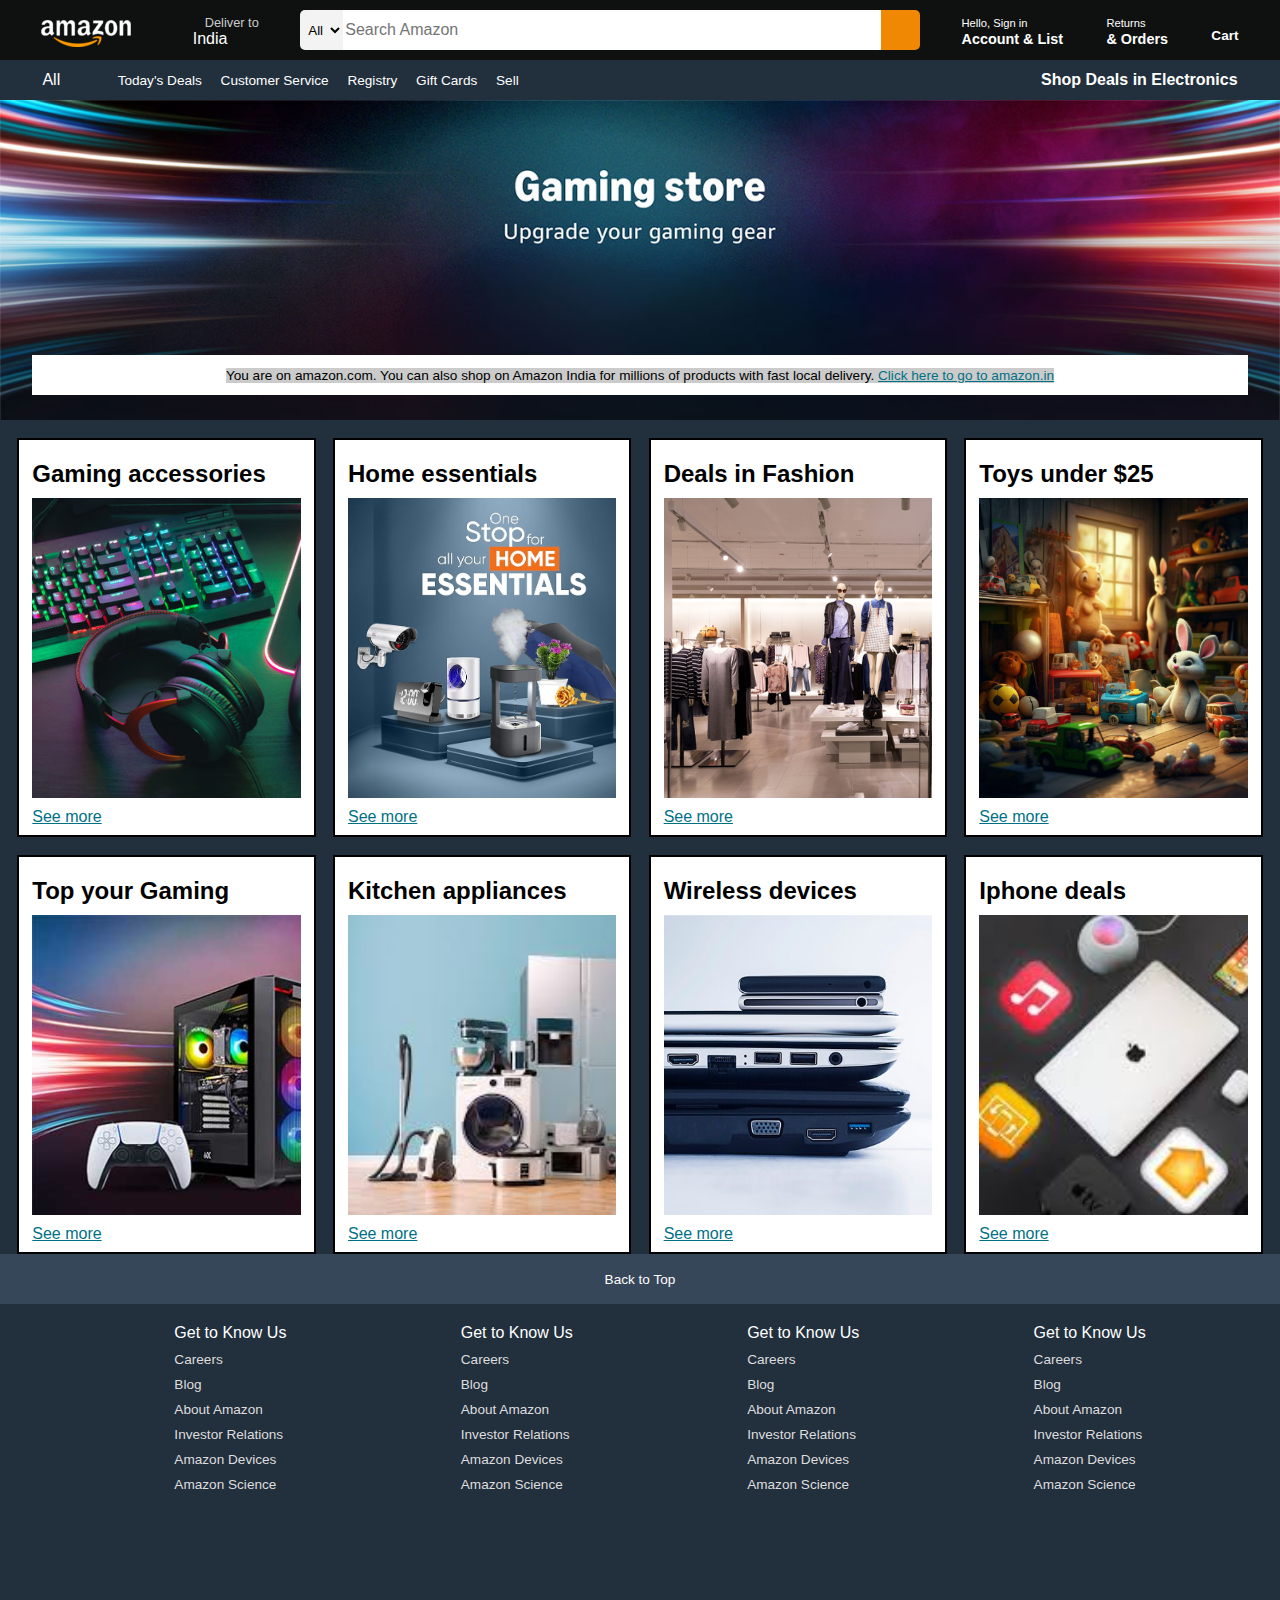
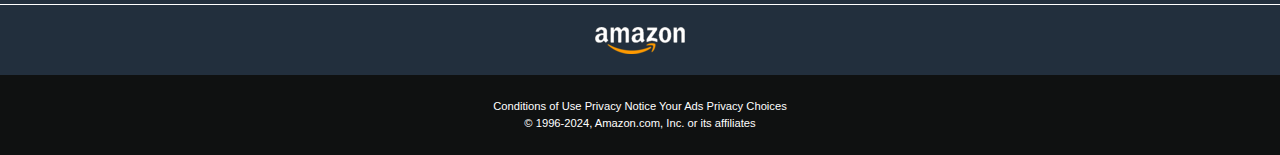
<file: index.html>
<!DOCTYPE html>
<html lang="en">
<head>
    <meta charset="UTF-8">
    <meta name="viewport" content="width=device-width, initial-scale=1.0">
    <title>Amazon</title>
    <link rel="stylesheet" href="project.css">
    <link rel="stylesheet" href="https://cdnjs.cloudflare.com/ajax/libs/font-awesome/6.6.0/css/all.min.css" integrity="sha512-Kc323vGBEqzTmouAECnVceyQqyqdsSiqLQISBL29aUW4U/M7pSPA/gEUZQqv1cwx4OnYxTxve5UMg5GT6L4JJg==" crossorigin="anonymous" referrerpolicy="no-referrer" /> <!--IT'S A TAG WHICH LINKS THE FONT PROVIDING WEBSITE TO OUR HTML FILE DIRECTLY. SO, THAT WE CAN USE THOSE FONTS. FOR THIS TYPE OF TAG GO TO "cdnjs". -->
</head>
<body>
    <header>
        <div class="navbar">
            <!-- Amazon-Logo Box1 -->
            <div class="nav-logo border">
                <div class="logo">
                </div>
            </div>

            <!-- Address box2 -->
            <div class="nav-address border">
                <p class="deliver">Deliver to</p>
                <div class="add-icon" style="margin-left: 5px;">
                    <i class="fa-solid fa-location-dot"></i>
                    <p class="india">India</p>
                </div>
    
            </div>

            <!-- Search bar box3 -->
            <div class="nav-search">
                <select class="selecting" name="" id="">
                    <option value="">All</option>
                </select>
                <input type="text" name="" id="" placeholder="Search Amazon" class="input">
                <div class="search-icon">
                    <i class="fa-solid fa-magnifying-glass"></i>
                </div>
            </div>

            <!-- Sign-in box4 -->
             <div class="nav-sign border">
                <p><span>Hello, Sign in</span></p>
                <p class="nav-second">Account & List</p>
             </div>
            
            <!-- Returns box5 -->
            <div class="nav-return border">
                <p><span>Returns</span></p>
                <p class="nav-second">& Orders</p>
            </div>

            <!-- Cart box6 -->
            <div class="cart border">
                <i class="fa-solid fa-cart-shopping"></i>
                Cart
            </div>
        </div>

        <!-- Panel -->
        <div class="panel">

            <div class="panel-all border">
                <i class="fa-solid fa-bars"></i>
                All
            </div>

            <div class="panel-opts">
                <p>Today's Deals</p>
                <p>Customer Service</p>
                <p>Registry</p>
                <p>Gift Cards</p>
                <p>Sell</p>
            </div>

            <div class="panel-deals border">
                Shop Deals in Electronics
            </div>
        </div>
    </header>

    <!-- hero section -->
    <div class="hero">
        <div class="hero-msg">
            <p>You are on amazon.com. You can also shop on Amazon India for millions of products with fast local delivery. <a href="https://www.amazon.in/?ref=aisgw_intl_stripe_in" target="_main">Click here to go to amazon.in</a></p>
        </div>
    </div>

    <div class="shop">
        <div class="box1 box">
            <div class="box-content">
                <h2>Gaming accessories</h2>
                <div class="box-img" style="background-image: url('box1.jpg')">
                </div>
                <p><a href="https://www.amazon.com/b/?_encoding=UTF8&node=23508887011&pd_rd_w=dWbsH&content-id=amzn1.sym.12129333-2117-4490-9c17-6d31baf0582a&pf_rd_p=12129333-2117-4490-9c17-6d31baf0582a&pf_rd_r=MR93XGWG87G51H5DHJHW&pd_rd_wg=lR1a3&pd_rd_r=1aee6f48-3a03-4644-a28d-d9bc9d1b8031&ref_=pd_hp_d_atf_unk" target="_main">See more</a></p>
            </div>
        </div>
        <div class="box2 box">
            <div class="box-content">
                <h2>Home essentials</h2>
                <div class="box-img" style="background-image: url('box2.jpg')">
                </div>
                <p><a href="https://www.amazon.com/s?k=home&_encoding=UTF8&content-id=amzn1.sym.83009b1f-702c-4be7-814b-0240b8f687d2&pd_rd_r=1aee6f48-3a03-4644-a28d-d9bc9d1b8031&pd_rd_w=febLv&pd_rd_wg=lR1a3&pf_rd_p=83009b1f-702c-4be7-814b-0240b8f687d2&pf_rd_r=MR93XGWG87G51H5DHJHW&ref=pd_hp_d_atf_unk" target="_main">See more</a></p>
            </div>
        </div>
        <div class="box3 box">
            <div class="box-content">
                <h2>Deals in Fashion</h2>
                <div class="box-img" style="background-image: url('box3.jpg')">
                </div>
                <p><a href="https://www.amazon.com/gp/goldbox/?ie=UTF8&ref_=nav_cs_gb&deals-widget=%257B%2522version%2522%253A1%252C%2522viewIndex%2522%253A0%252C%2522presetId%2522%253A%252215E8DB96732AF8CA9C14916141BB1C4C%2522%252C%2522departments%2522%253A%255B%25227147440011%2522%252C%25227192394011%2522%252C%2522679337011%2522%252C%25226358543011%2522%255D%252C%2522sorting%2522%253A%2522FEATURED%2522%257D&pd_rd_w=YmIqK&content-id=amzn1.sym.56e14e61-447a-443b-9528-4b285fddeeac&pf_rd_p=56e14e61-447a-443b-9528-4b285fddeeac&pf_rd_r=MR93XGWG87G51H5DHJHW&pd_rd_wg=lR1a3&pd_rd_r=1aee6f48-3a03-4644-a28d-d9bc9d1b8031&discounts-widget=%2522%257B%255C%2522state%255C%2522%253A%257B%255C%2522refinementFilters%255C%2522%253A%257B%257D%257D%252C%255C%2522version%255C%2522%253A1%257D%2522&bubble-id=15E8DB96732AF8CA9C14916141BB1C4C" target="_main">See more</a></p>
            </div>
        </div>
        <div class="box4 box">
            <div class="box-content">
                <h2>Toys under $25</h2>
                <div class="box-img" style="background-image: url('box4.jpg')">
                </div>
                <p><a href="https://www.amazon.com/s?k=toys&rh=p_36%3A-2500&_encoding=UTF8&content-id=amzn1.sym.44da4965-9668-4613-bec2-a3a75f0c2ad4&pd_rd_r=1aee6f48-3a03-4644-a28d-d9bc9d1b8031&pd_rd_w=w7D8G&pd_rd_wg=lR1a3&pf_rd_p=44da4965-9668-4613-bec2-a3a75f0c2ad4&pf_rd_r=MR93XGWG87G51H5DHJHW&ref=pd_hp_d_atf_unk" target="_main">See more</a></p>
            </div>
        </div>
        <div class="box5 box">
            <div class="box-content">
                <h2>Top your Gaming</h2>
                <div class="box-img" style="background-image: url('box5.jpg')">
                </div>
                <p><a href="https://www.amazon.com/s?k=gaming&_encoding=UTF8&content-id=amzn1.sym.5b60f7cf-8cdf-42b5-80ee-74f9ab340b5d&pd_rd_r=6a21841b-a8b5-4493-b4f4-e4b35d175219&pd_rd_w=LeEIk&pd_rd_wg=qaG4Y&pf_rd_p=5b60f7cf-8cdf-42b5-80ee-74f9ab340b5d&pf_rd_r=1XEGTSCGTJZ9GZP0Q8AJ&ref=pd_hp_d_atf_unk" target="_main">See more</a></p>
            </div>
        </div>
        <div class="box6 box">
            <div class="box-content">
                <h2>Kitchen appliances</h2>
                <div class="box-img" style="background-image: url('box6.jpg')">
                </div>
                <p><a href="https://www.amazon.com/s?k=kitchen+products&_encoding=UTF8&content-id=amzn1.sym.2f889ce0-246f-467a-a086-d9a721167240&pd_rd_r=6a21841b-a8b5-4493-b4f4-e4b35d175219&pd_rd_w=zi2o0&pd_rd_wg=qaG4Y&pf_rd_p=2f889ce0-246f-467a-a086-d9a721167240&pf_rd_r=1XEGTSCGTJZ9GZP0Q8AJ&ref=pd_hp_d_atf_unk" target="_main">See more</a></p>
            </div>
        </div>
        <div class="box7 box">
            <div class="box-content">
                <h2>Wireless devices</h2>
                <div class="box-img" style="background-image: url('box7.jpg')">
                </div>
                <p><a href="https://www.amazon.com/s?k=electronics&_encoding=UTF8&content-id=amzn1.sym.69a935ef-cee6-41d5-aefa-c36bfc7821bc&pd_rd_r=8535afbc-4209-4ab3-84f9-c9a6b6db3ed3&pd_rd_w=RBBJP&pd_rd_wg=bY0Ym&pf_rd_p=69a935ef-cee6-41d5-aefa-c36bfc7821bc&pf_rd_r=1XEGTSCGTJZ9GZP0Q8AJ&ref=pd_hp_d_btf_unk" target="_main">See more</a></p>
            </div>
        </div>
        <div class="box8 box">
            <div class="box-content">
                <h2>Iphone deals</h2>
                <div class="box-img" style="background-image: url('box8.jpg')">
                </div>
                <p><a href="https://www.amazon.com/s?k=apple+devices&crid=CY54CJQB6KDN&sprefix=apple+de%2Caps%2C374&ref=nb_sb_ss_ts-doa-p_3_8" target="_main">See more</a></p>
            </div>
        </div>
    </div>

    <footer>
        <div class="foot-panel1">
            Back to Top
        </div>

        <div class="foot-panel2">
            <ul>
                <p>Get to Know Us</p>
                <a>Careers</a>
                <a>Blog</a>
                <a>About Amazon</a>
                <a>Investor Relations</a>
                <a>Amazon Devices</a>
                <a>Amazon Science</a>  
            </ul>
            <ul>
                <p>Get to Know Us</p>
                <a>Careers</a>
                <a>Blog</a>
                <a>About Amazon</a>
                <a>Investor Relations</a>
                <a>Amazon Devices</a>
                <a>Amazon Science</a> 
            </ul>
            <ul>
                <p>Get to Know Us</p>
                <a>Careers</a>
                <a>Blog</a>
                <a>About Amazon</a>
                <a>Investor Relations</a>
                <a>Amazon Devices</a>
                <a>Amazon Science</a>  
            </ul>
            <ul>
                <p>Get to Know Us</p>
                <a>Careers</a>
                <a>Blog</a>
                <a>About Amazon</a>
                <a>Investor Relations</a>
                <a>Amazon Devices</a>
                <a>Amazon Science</a> 
            </ul>
        </div>

        <div class="foot-panel3">
            <div class="logo2"></div>
        </div>

        <div class="foot-panel4">
            <div class="pages">
                <a>Conditions of Use</a>
                <a>Privacy Notice</a>
                <a>Your Ads Privacy Choices</a>
            </div>
            <div class="copy">
                © 1996-2024, Amazon.com, Inc. or its affiliates
            </div>
        </div>
    </footer>
</body>
</html>
</file>
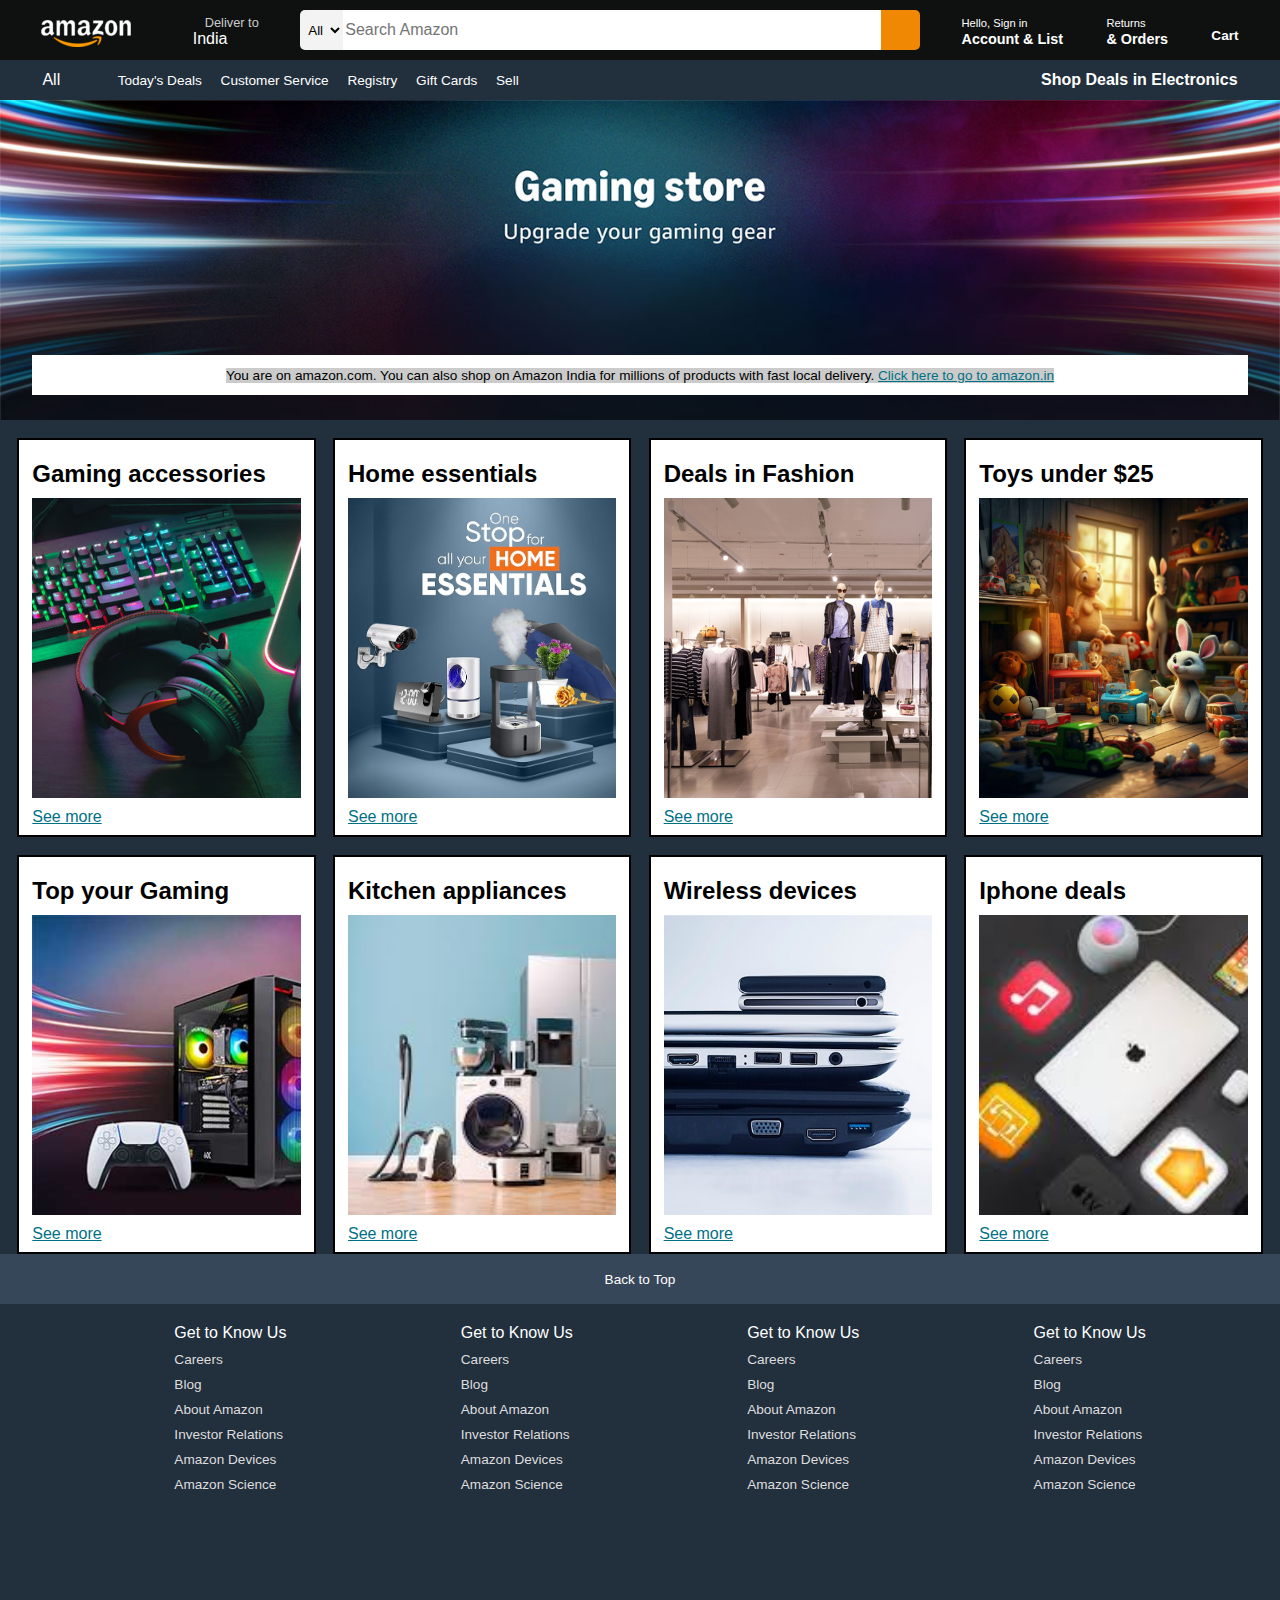
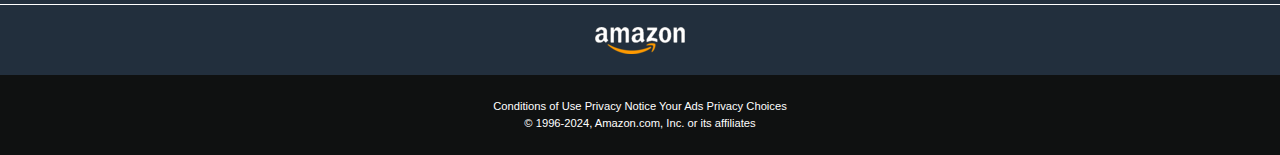
<file: project.html>
<!DOCTYPE html>
<html lang="en">
<head>
    <meta charset="UTF-8">
    <meta name="viewport" content="width=device-width, initial-scale=1.0">
    <title>Amazon</title>
    <link rel="stylesheet" href="project.css">
    <link rel="stylesheet" href="https://cdnjs.cloudflare.com/ajax/libs/font-awesome/6.6.0/css/all.min.css" integrity="sha512-Kc323vGBEqzTmouAECnVceyQqyqdsSiqLQISBL29aUW4U/M7pSPA/gEUZQqv1cwx4OnYxTxve5UMg5GT6L4JJg==" crossorigin="anonymous" referrerpolicy="no-referrer" /> <!--IT'S A TAG WHICH LINKS THE FONT PROVIDING WEBSITE TO OUR HTML FILE DIRECTLY. SO, THAT WE CAN USE THOSE FONTS. FOR THIS TYPE OF TAG GO TO "cdnjs". -->
</head>
<body>
    <header>
        <div class="navbar">
            <!-- Amazon-Logo Box1 -->
            <div class="nav-logo border">
                <div class="logo">
                </div>
            </div>

            <!-- Address box2 -->
            <div class="nav-address border">
                <p class="deliver">Deliver to</p>
                <div class="add-icon" style="margin-left: 5px;">
                    <i class="fa-solid fa-location-dot"></i>
                    <p class="india">India</p>
                </div>
    
            </div>

            <!-- Search bar box3 -->
            <div class="nav-search">
                <select class="selecting" name="" id="">
                    <option value="">All</option>
                </select>
                <input type="text" name="" id="" placeholder="Search Amazon" class="input">
                <div class="search-icon">
                    <i class="fa-solid fa-magnifying-glass"></i>
                </div>
            </div>

            <!-- Sign-in box4 -->
             <div class="nav-sign border">
                <p><span>Hello, Sign in</span></p>
                <p class="nav-second">Account & List</p>
             </div>
            
            <!-- Returns box5 -->
            <div class="nav-return border">
                <p><span>Returns</span></p>
                <p class="nav-second">& Orders</p>
            </div>

            <!-- Cart box6 -->
            <div class="cart border">
                <i class="fa-solid fa-cart-shopping"></i>
                Cart
            </div>
        </div>

        <!-- Panel -->
        <div class="panel">

            <div class="panel-all border">
                <i class="fa-solid fa-bars"></i>
                All
            </div>

            <div class="panel-opts">
                <p>Today's Deals</p>
                <p>Customer Service</p>
                <p>Registry</p>
                <p>Gift Cards</p>
                <p>Sell</p>
            </div>

            <div class="panel-deals border">
                Shop Deals in Electronics
            </div>
        </div>
    </header>

    <!-- hero section -->
    <div class="hero">
        <div class="hero-msg">
            <p>You are on amazon.com. You can also shop on Amazon India for millions of products with fast local delivery. <a href="https://www.amazon.in/?ref=aisgw_intl_stripe_in" target="_main">Click here to go to amazon.in</a></p>
        </div>
    </div>

    <div class="shop">
        <div class="box1 box">
            <div class="box-content">
                <h2>Gaming accessories</h2>
                <div class="box-img" style="background-image: url('box1.jpg')">
                </div>
                <p><a href="https://www.amazon.com/b/?_encoding=UTF8&node=23508887011&pd_rd_w=dWbsH&content-id=amzn1.sym.12129333-2117-4490-9c17-6d31baf0582a&pf_rd_p=12129333-2117-4490-9c17-6d31baf0582a&pf_rd_r=MR93XGWG87G51H5DHJHW&pd_rd_wg=lR1a3&pd_rd_r=1aee6f48-3a03-4644-a28d-d9bc9d1b8031&ref_=pd_hp_d_atf_unk" target="_main">See more</a></p>
            </div>
        </div>
        <div class="box2 box">
            <div class="box-content">
                <h2>Home essentials</h2>
                <div class="box-img" style="background-image: url('box2.jpg')">
                </div>
                <p><a href="https://www.amazon.com/s?k=home&_encoding=UTF8&content-id=amzn1.sym.83009b1f-702c-4be7-814b-0240b8f687d2&pd_rd_r=1aee6f48-3a03-4644-a28d-d9bc9d1b8031&pd_rd_w=febLv&pd_rd_wg=lR1a3&pf_rd_p=83009b1f-702c-4be7-814b-0240b8f687d2&pf_rd_r=MR93XGWG87G51H5DHJHW&ref=pd_hp_d_atf_unk" target="_main">See more</a></p>
            </div>
        </div>
        <div class="box3 box">
            <div class="box-content">
                <h2>Deals in Fashion</h2>
                <div class="box-img" style="background-image: url('box3.jpg')">
                </div>
                <p><a href="https://www.amazon.com/gp/goldbox/?ie=UTF8&ref_=nav_cs_gb&deals-widget=%257B%2522version%2522%253A1%252C%2522viewIndex%2522%253A0%252C%2522presetId%2522%253A%252215E8DB96732AF8CA9C14916141BB1C4C%2522%252C%2522departments%2522%253A%255B%25227147440011%2522%252C%25227192394011%2522%252C%2522679337011%2522%252C%25226358543011%2522%255D%252C%2522sorting%2522%253A%2522FEATURED%2522%257D&pd_rd_w=YmIqK&content-id=amzn1.sym.56e14e61-447a-443b-9528-4b285fddeeac&pf_rd_p=56e14e61-447a-443b-9528-4b285fddeeac&pf_rd_r=MR93XGWG87G51H5DHJHW&pd_rd_wg=lR1a3&pd_rd_r=1aee6f48-3a03-4644-a28d-d9bc9d1b8031&discounts-widget=%2522%257B%255C%2522state%255C%2522%253A%257B%255C%2522refinementFilters%255C%2522%253A%257B%257D%257D%252C%255C%2522version%255C%2522%253A1%257D%2522&bubble-id=15E8DB96732AF8CA9C14916141BB1C4C" target="_main">See more</a></p>
            </div>
        </div>
        <div class="box4 box">
            <div class="box-content">
                <h2>Toys under $25</h2>
                <div class="box-img" style="background-image: url('box4.jpg')">
                </div>
                <p><a href="https://www.amazon.com/s?k=toys&rh=p_36%3A-2500&_encoding=UTF8&content-id=amzn1.sym.44da4965-9668-4613-bec2-a3a75f0c2ad4&pd_rd_r=1aee6f48-3a03-4644-a28d-d9bc9d1b8031&pd_rd_w=w7D8G&pd_rd_wg=lR1a3&pf_rd_p=44da4965-9668-4613-bec2-a3a75f0c2ad4&pf_rd_r=MR93XGWG87G51H5DHJHW&ref=pd_hp_d_atf_unk" target="_main">See more</a></p>
            </div>
        </div>
        <div class="box5 box">
            <div class="box-content">
                <h2>Top your Gaming</h2>
                <div class="box-img" style="background-image: url('box5.jpg')">
                </div>
                <p><a href="https://www.amazon.com/s?k=gaming&_encoding=UTF8&content-id=amzn1.sym.5b60f7cf-8cdf-42b5-80ee-74f9ab340b5d&pd_rd_r=6a21841b-a8b5-4493-b4f4-e4b35d175219&pd_rd_w=LeEIk&pd_rd_wg=qaG4Y&pf_rd_p=5b60f7cf-8cdf-42b5-80ee-74f9ab340b5d&pf_rd_r=1XEGTSCGTJZ9GZP0Q8AJ&ref=pd_hp_d_atf_unk" target="_main">See more</a></p>
            </div>
        </div>
        <div class="box6 box">
            <div class="box-content">
                <h2>Kitchen appliances</h2>
                <div class="box-img" style="background-image: url('box6.jpg')">
                </div>
                <p><a href="https://www.amazon.com/s?k=kitchen+products&_encoding=UTF8&content-id=amzn1.sym.2f889ce0-246f-467a-a086-d9a721167240&pd_rd_r=6a21841b-a8b5-4493-b4f4-e4b35d175219&pd_rd_w=zi2o0&pd_rd_wg=qaG4Y&pf_rd_p=2f889ce0-246f-467a-a086-d9a721167240&pf_rd_r=1XEGTSCGTJZ9GZP0Q8AJ&ref=pd_hp_d_atf_unk" target="_main">See more</a></p>
            </div>
        </div>
        <div class="box7 box">
            <div class="box-content">
                <h2>Wireless devices</h2>
                <div class="box-img" style="background-image: url('box7.jpg')">
                </div>
                <p><a href="https://www.amazon.com/s?k=electronics&_encoding=UTF8&content-id=amzn1.sym.69a935ef-cee6-41d5-aefa-c36bfc7821bc&pd_rd_r=8535afbc-4209-4ab3-84f9-c9a6b6db3ed3&pd_rd_w=RBBJP&pd_rd_wg=bY0Ym&pf_rd_p=69a935ef-cee6-41d5-aefa-c36bfc7821bc&pf_rd_r=1XEGTSCGTJZ9GZP0Q8AJ&ref=pd_hp_d_btf_unk" target="_main">See more</a></p>
            </div>
        </div>
        <div class="box8 box">
            <div class="box-content">
                <h2>Iphone deals</h2>
                <div class="box-img" style="background-image: url('box8.jpg')">
                </div>
                <p><a href="https://www.amazon.com/s?k=apple+devices&crid=CY54CJQB6KDN&sprefix=apple+de%2Caps%2C374&ref=nb_sb_ss_ts-doa-p_3_8" target="_main">See more</a></p>
            </div>
        </div>
    </div>

    <footer>
        <div class="foot-panel1">
            Back to Top
        </div>

        <div class="foot-panel2">
            <ul>
                <p>Get to Know Us</p>
                <a>Careers</a>
                <a>Blog</a>
                <a>About Amazon</a>
                <a>Investor Relations</a>
                <a>Amazon Devices</a>
                <a>Amazon Science</a>  
            </ul>
            <ul>
                <p>Get to Know Us</p>
                <a>Careers</a>
                <a>Blog</a>
                <a>About Amazon</a>
                <a>Investor Relations</a>
                <a>Amazon Devices</a>
                <a>Amazon Science</a> 
            </ul>
            <ul>
                <p>Get to Know Us</p>
                <a>Careers</a>
                <a>Blog</a>
                <a>About Amazon</a>
                <a>Investor Relations</a>
                <a>Amazon Devices</a>
                <a>Amazon Science</a>  
            </ul>
            <ul>
                <p>Get to Know Us</p>
                <a>Careers</a>
                <a>Blog</a>
                <a>About Amazon</a>
                <a>Investor Relations</a>
                <a>Amazon Devices</a>
                <a>Amazon Science</a> 
            </ul>
        </div>

        <div class="foot-panel3">
            <div class="logo2"></div>
        </div>

        <div class="foot-panel4">
            <div class="pages">
                <a>Conditions of Use</a>
                <a>Privacy Notice</a>
                <a>Your Ads Privacy Choices</a>
            </div>
            <div class="copy">
                © 1996-2024, Amazon.com, Inc. or its affiliates
            </div>
        </div>
    </footer>
</body>
</html>
</file>
<file: project.css>
* {
    margin: 0;
    font-family: Arial;
    border: border-box;  /* It is used to make the border size should be considered as given width and height */
}

.navbar {
    height: 60px;
    background-color: #0f1111;
    color: white;
    display: flex;
    align-items: center;
    justify-content: space-evenly;

}

/* amazon-logo box1 */
.nav-logo{
    height: 50px;
    width: 100px;
}
.logo {
    background-image: url("amazon_logo.png");
    height: 27px;
    width: 90px;
    background-size: cover;
    position: relative;
    top: 15px;
}
.border {
    border: 2px solid transparent;

}
.border:hover{
    border: 0.8px solid white ;
}

/* address box2 */
.deliver{
    color: #cccccc;
    font-size: 0.8rem;
    margin-left: 20px;
    margin-top: 2px;
}
.india{
    font-size: 1rem;
    margin-left: 3px;
}
.add-icon{
    display: flex;
    align-items: center;
    margin-left: 5px;
}

/* Search bar box3 */
.nav-search{
    display: flex;
    width: 620px;
    height: 40px;
    border-radius: 5px;
    justify-content: space-evenly;
}
.nav-search:hover{
    border: 3px solid #f08804;
}
.selecting{
    background-color: #f3f3f3;
    width: 50px;
    text-align: center;
    border-top-left-radius: 5px;
    border-bottom-left-radius: 5px;
    border: none;
}
.input{
    width: 100%;
    font-size: 1rem;
    border: none;
}
.search-icon{
    width: 45px;
    display: flex;
    align-items: center;
    justify-content: center;
    font-size: 1.3rem;
    background-color: #f08804;
    border-top-right-radius: 5px;
    border-bottom-right-radius: 5px;
    color: #0f1111;
}

/* Sign-in box4 & Returns box5 */
span{
    font-size: 0.7rem;
}
.nav-second{
    font-size: 0.9rem;
    font-weight: 700;
}

/* Cart box6 */
.cart i { /* This is used to style only i(icons) in class */
    font-size: 30px;
}
.cart{
    font-size: 0.85rem;
    font-weight: 700;
}

/* panel */
.panel{
    height: 40px;
    background-color: #222f3d;
    display: flex;
    align-items: center;
    justify-content: space-evenly;
    color: white;
}
.panel-opts p{
    display: inline;
    margin-left: 15px;
}
.panel-opts{
    width: 70%;
    font-size: 0.85rem;
}

.panel-deals{
    font-size: 1rem;
    font-weight: 700;
}

/* hero section */
.hero {
    background-image: url("Hero_image.jpg");
    height: 320px;
    background-size: cover;
    display: flex;
    justify-content: center;
    align-items: end;
}
/* hero message */
.hero-msg{
    font-size: 0.85rem;
    background-color: white;
    height: 40px;
    display: flex;
    align-items: center;
    justify-content: center;
    width: 95%;
    margin-bottom: 25px;

}
.hero-msg p{
    background-color: rgb(203, 203, 203);
}
.hero-msg a{
    color:  #007185;
}

/* Shop Section */
.shop{
    display: flex;
    flex-wrap: wrap;
    justify-content: space-evenly;
    background-color:#222f3d;
}
.box {
    height: 360px;
    border: 2px solid black;
    width: 23%;
    background-color: white;
    padding: 20px 0px 15px;
    margin-top: 18px;
}
.box-img{
    height: 300px;
    background-size: cover;
    margin-top: 10px;
    margin-bottom: 10px;
}
.box-content{
    margin-left: 13px;
    margin-right: 13px;
}
.box-content a{
    color: #007185;
}

/* footer */
.footer{
    margin-top: 15px;
}
/* footer panel1 */
.foot-panel1{
    background-color: #37475a;
    color: white;
    height: 50px;
    display: flex;
    justify-content: center;
    align-items: center;
    font-size: 0.85rem;

}
/* footer panel2 */
.foot-panel2{
    background-color: #222f3d;
    color: white;
    height: 300px;
    display: flex;
    justify-content: space-evenly;
}
ul {
    margin-top: 20px;

}
ul a {
    color: #DDDDDD;
    display: block;
    font-size: 0.85rem;
    margin-top: 10px;
}

.foot-panel3{
    background-color: #222f3d;
    color: #DDDDDD;
    border-top: 0.5px solid white;
    height: 70px;
    display: flex;
    justify-content: center;
    align-items: center;
}
.logo2{
    background-image: url("amazon_logo.png");
    background-size: cover;
    height: 27px;
    width: 90px;
}

.foot-panel4{
    background-color: #0f1111;
    color: white;
    height: 80px;
    font-size: 0.7rem;
    text-align: center;
}
.pages{
    padding-top: 25px;
}
.copy{
    padding-top: 5px;
}
</file>
